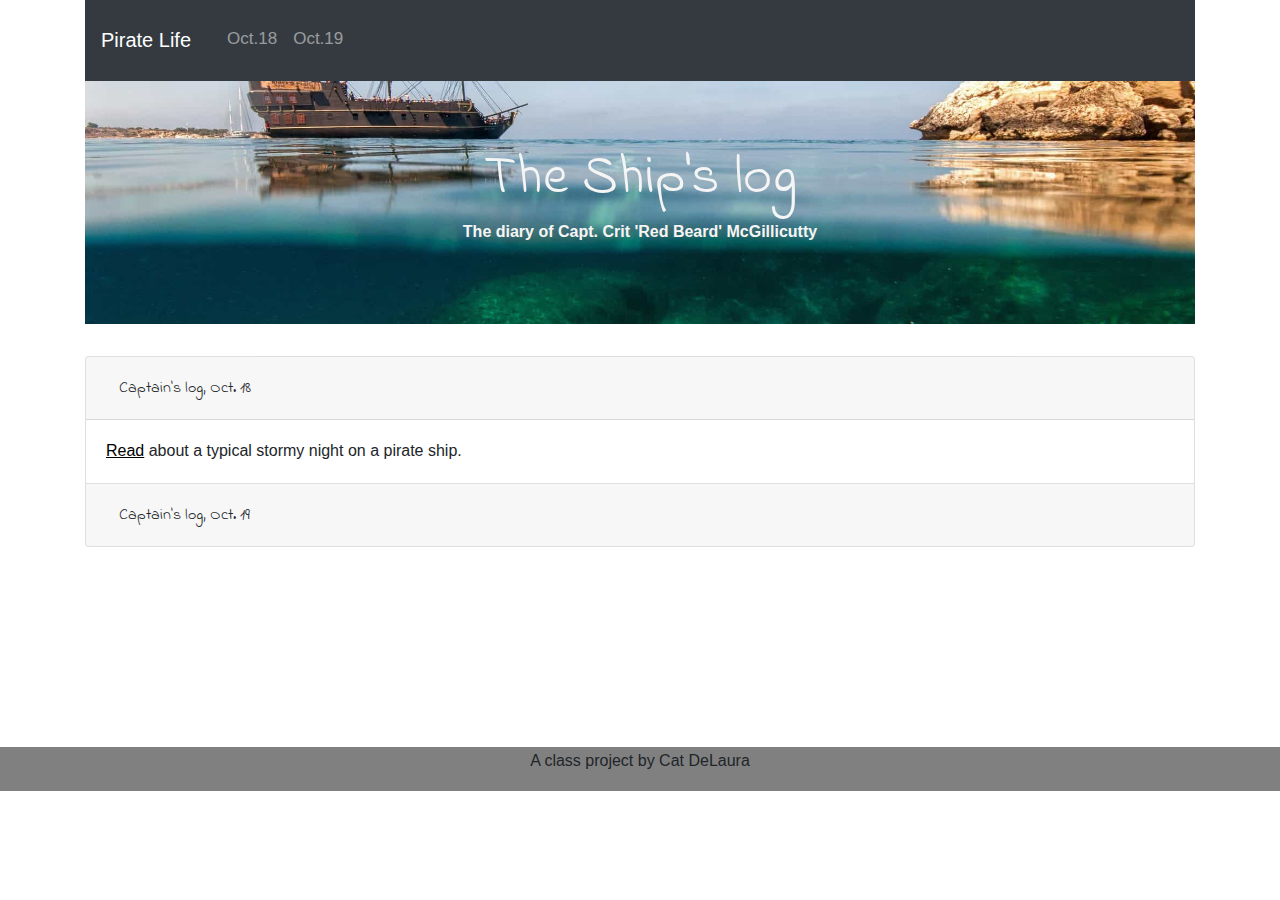
<file: docs/front.html>
<!DOCTYPE html>
<html class="no-js" lang="en">
  <head>
    <title>The Ship's Log</title>
    <meta http-equiv="x-ua-compatible" content="ie=edge">
    <meta name="viewport" content="width=device-width, initial-scale=1.0" />
    <link rel="stylesheet" href="css/styles.css">
    <link href="https://fonts.googleapis.com/css2?family=Indie+Flower&display=swap" rel="stylesheet">
  </head>

  <body>
    <!-- Content starts here -->
    <div class="container">
      <nav class="navbar navbar-expand-lg navbar-dark bg-dark">
        <a class="navbar-brand active" href="front.html">Pirate Life</a>
        <button class="navbar-toggler" type="button" data-toggle="collapse" data-target="#navbarSupportedContent" aria-controls="navbarSupportedContent" aria-expanded="false" aria-label="Toggle navigation">
          <span class="navbar-toggler-icon"></span>
        </button>

        <div class="collapse navbar-collapse topnav" id="navbarSupportedContent">
          <ul class="navbar-nav mr-auto">
            <li class="nav-item">
              <a class="nav-link" href="index.html">Oct.18</a>
            </li>
            <li class="nav-item">
              <a class="nav-link" href="Oct19.html">Oct.19</a>
            </li>
          </ul>
        </div>
      </nav>
      
      <div class="jumbotron jumbotron-fluid">
        <div class="container">
          <h1 class="display-4">The Ship's log</h1>
          <p class="lead">The diary of Capt. Crit 'Red Beard' McGillicutty</p>
        </div>
      </div>

    </div>
   
    <div class="container accordion" id="accordionExample">
      <div class="card">
        <div class="card-header" id="headingOne">
          <h2 class="mb-0">
            <button class="btn btn-block text-left" class="captain" type="button" data-toggle="collapse" data-target="#collapseOne" aria-expanded="true" aria-controls="collapseOne">
              Captain's log, Oct. 18
            </button>
          </h2>
        </div>
    
        <div id="collapseOne" class="collapse show" aria-labelledby="headingOne" data-parent="#accordionExample">
          <div class="card-body">
            <a class="Read" href="index.html">Read</a> about a typical stormy night on a pirate ship.
          </div>
        </div>
      </div>

      <div class="card">
        <div class="card-header" id="headingTwo">
          <h2 class="mb-0">
            <button class="btn btn-block text-left collapsed" type="button" data-toggle="collapse" data-target="#collapseTwo" aria-expanded="false" aria-controls="collapseTwo">
              Captain's log, Oct. 19
            </button>
          </h2>
        </div>

        <div id="collapseTwo" class="collapse" aria-labelledby="headingTwo" data-parent="#accordionExample">
          <div class="card-body">
            <a class="Read" href="Oct19.html">Read</a> about the mighty and feared kraken.
          </div>
        </div>
      </div>
    </div>
    
    <footer>
      <p>A class project by Cat DeLaura</p>
    </footer>

    <!-- Closing scripts here -->
    <script src="js/jquery.js"></script>
    <script src="js/popper.js"></script>
    <script src="js/bootstrap.js"></script>
  </body>
</html>
</file>
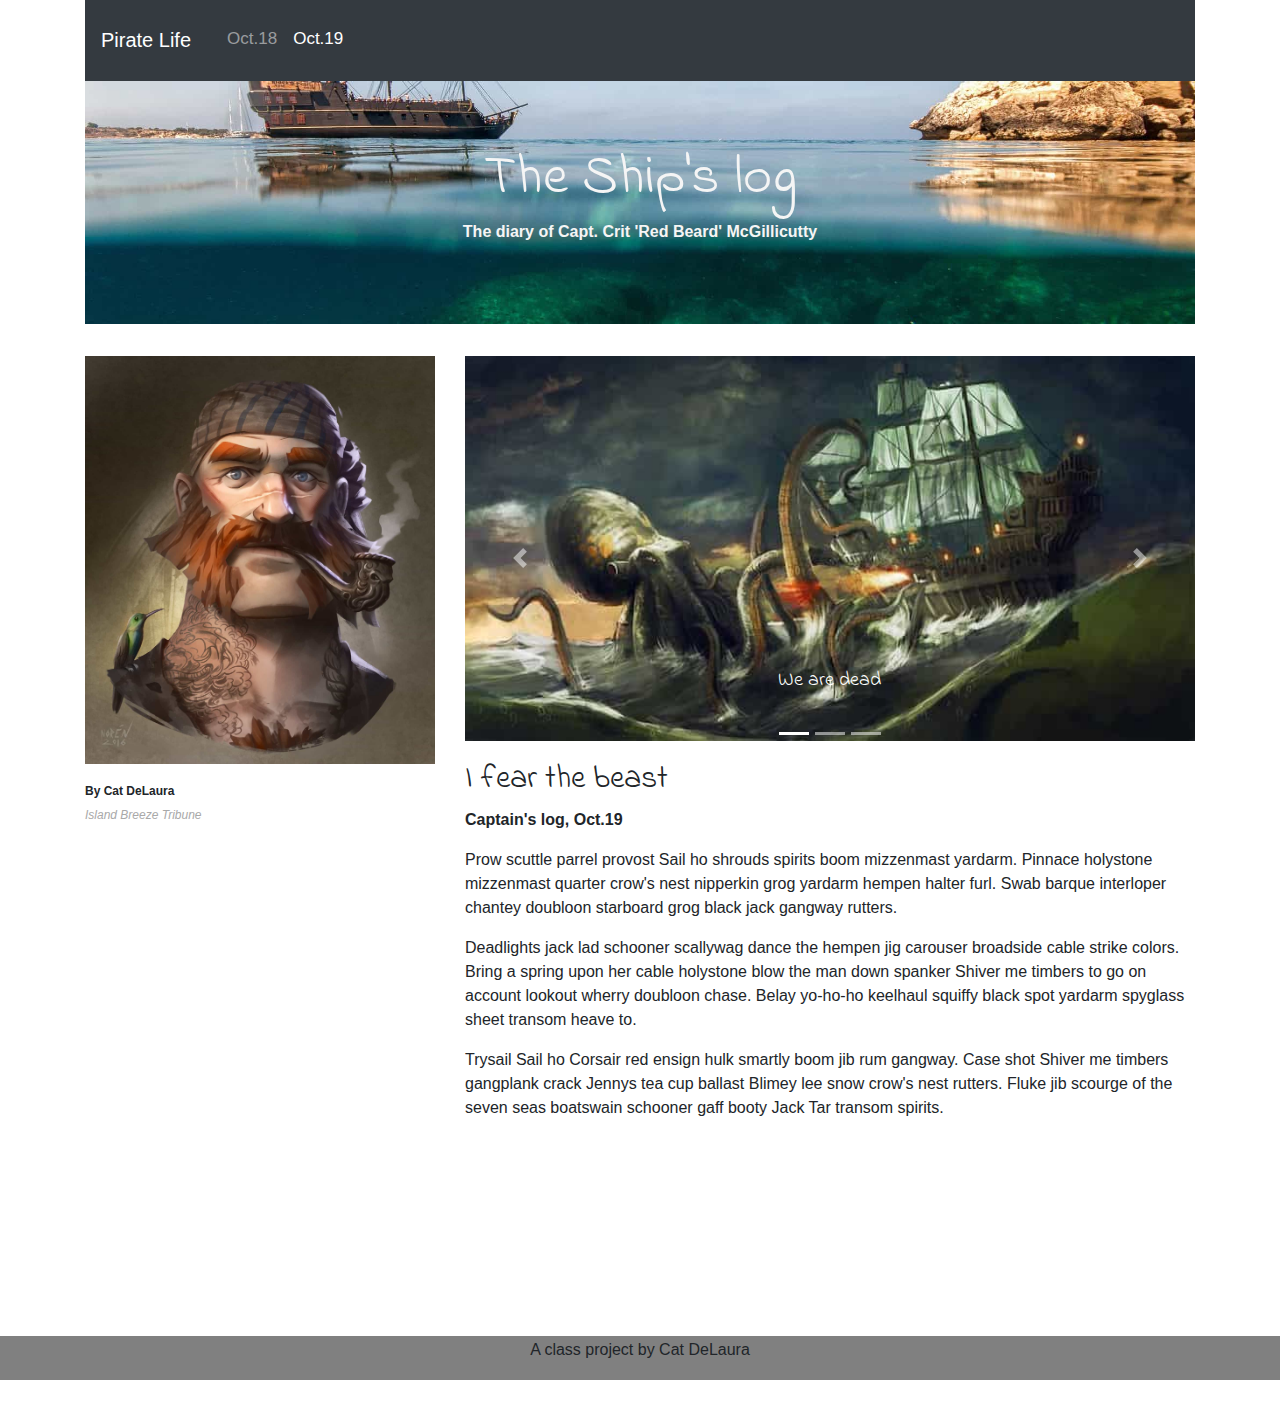
<file: docs/Oct19.html>
<!DOCTYPE html>
<html class="no-js" lang="en">
  <head>
    <title>The Ship's Log</title>
    <meta http-equiv="x-ua-compatible" content="ie=edge">
    <meta name="viewport" content="width=device-width, initial-scale=1.0" />
    <link rel="stylesheet" href="css/styles.css">
    <link href="https://fonts.googleapis.com/css2?family=Indie+Flower&display=swap" rel="stylesheet">
  </head>

  <body>
    <!-- Content starts here -->
    <div class="container">
      <nav class="navbar navbar-expand-lg navbar-dark bg-dark">
        <a class="navbar-brand" href="front.html">Pirate Life</a>
        <button class="navbar-toggler" type="button" data-toggle="collapse" data-target="#navbarSupportedContent" aria-controls="navbarSupportedContent" aria-expanded="false" aria-label="Toggle navigation">
          <span class="navbar-toggler-icon"></span>
        </button>

        <div class="collapse navbar-collapse topnav" id="navbarSupportedContent">
          <ul class="navbar-nav mr-auto">
            <li class="nav-item">
              <a class="nav-link" href="index.html">Oct.18</a>
            </li>
            <li class="nav-item active">
              <a class="nav-link" href="Oct19.html">Oct.19</a>
            </li>
          </ul>
        </div>
      </nav>
      
      <div class="jumbotron jumbotron-fluid">
        <div class="container">
          <h1 class="display-4">The Ship's log</h1>
          <p class="lead">The diary of Capt. Crit 'Red Beard' McGillicutty</p>
        </div>
      </div>

    </div>

    <section>
      <div class="container">
        <div class="row">

          <div class="col-sm-4">
            <img src="img/pirate.jpg" class="img-fluid" alt="Pirate profile">
            <h4 class="byline">By Cat DeLaura</h4>
            <p class="credit">Island Breeze Tribune</p>
          </div>

          <div class="col-sm-8"> 
            <div id="carouselExampleCaptions" class="carousel slide" data-ride="carousel">
              <ol class="carousel-indicators">
                <li data-target="#carouselExampleCaptions" data-slide-to="0" class="active"></li>
                <li data-target="#carouselExampleCaptions" data-slide-to="1"></li>
                <li data-target="#carouselExampleCaptions" data-slide-to="2"></li>
              </ol>
              <div class="carousel-inner">
                <div class="carousel-item active">
                  <img src="img/kraken01.jpg" class="d-block w-100" alt="kraken attacks at night">
                  <div class="carousel-caption d-none d-md-block">
                    <h5>We are dead</h5>
                  </div>
                </div>
                <div class="carousel-item">
                  <img src="img/kraken02.jpg" class="d-block w-100" alt="kraken attack black and white">
                  <div class="carousel-caption d-none d-md-block">
                    <h5>We are ripped to shreds</h5>
                  </div>
                </div>
                <div class="carousel-item">
                  <img src="img/kraken03.jpg" class="d-block w-100" alt="kraken attacks small boat">
                  <div class="carousel-caption d-none d-md-block">
                    <h5>This isn't going well</h5>
                  </div>
                </div>
              </div>
              <a class="carousel-control-prev" href="#carouselExampleCaptions" role="button" data-slide="prev">
                <span class="carousel-control-prev-icon" aria-hidden="true"></span>
                <span class="sr-only">Previous</span>
              </a>
              <a class="carousel-control-next" href="#carouselExampleCaptions" role="button" data-slide="next">
                <span class="carousel-control-next-icon" aria-hidden="true"></span>
                <span class="sr-only">Next</span>
              </a>
            </div>
            <h2>I fear the beast</h2>
            <p class="lead">Captain's log, Oct.19</p>
            <p> Prow scuttle parrel provost Sail ho shrouds spirits boom mizzenmast yardarm. Pinnace holystone mizzenmast quarter crow's nest nipperkin grog yardarm hempen halter furl. Swab barque interloper chantey doubloon starboard grog black jack gangway rutters.</p>
            <p>Deadlights jack lad schooner scallywag dance the hempen jig carouser broadside cable strike colors. Bring a spring upon her cable holystone blow the man down spanker Shiver me timbers to go on account lookout wherry doubloon chase. Belay yo-ho-ho keelhaul squiffy black spot yardarm spyglass sheet transom heave to.</p>
            <p>Trysail Sail ho Corsair red ensign hulk smartly boom jib rum gangway. Case shot Shiver me timbers gangplank crack Jennys tea cup ballast Blimey lee snow crow's nest rutters. Fluke jib scourge of the seven seas boatswain schooner gaff booty Jack Tar transom spirits.</p>
          </div>

        </div>
      </div>
    </section>
    
    <footer>
      <p>A class project by Cat DeLaura</p>
    </footer>

    <!-- Closing scripts here -->
    <script src="js/jquery.js"></script>
    <script src="js/popper.js"></script>
    <script src="js/bootstrap.js"></script>
  </body>
</html>
</file>
